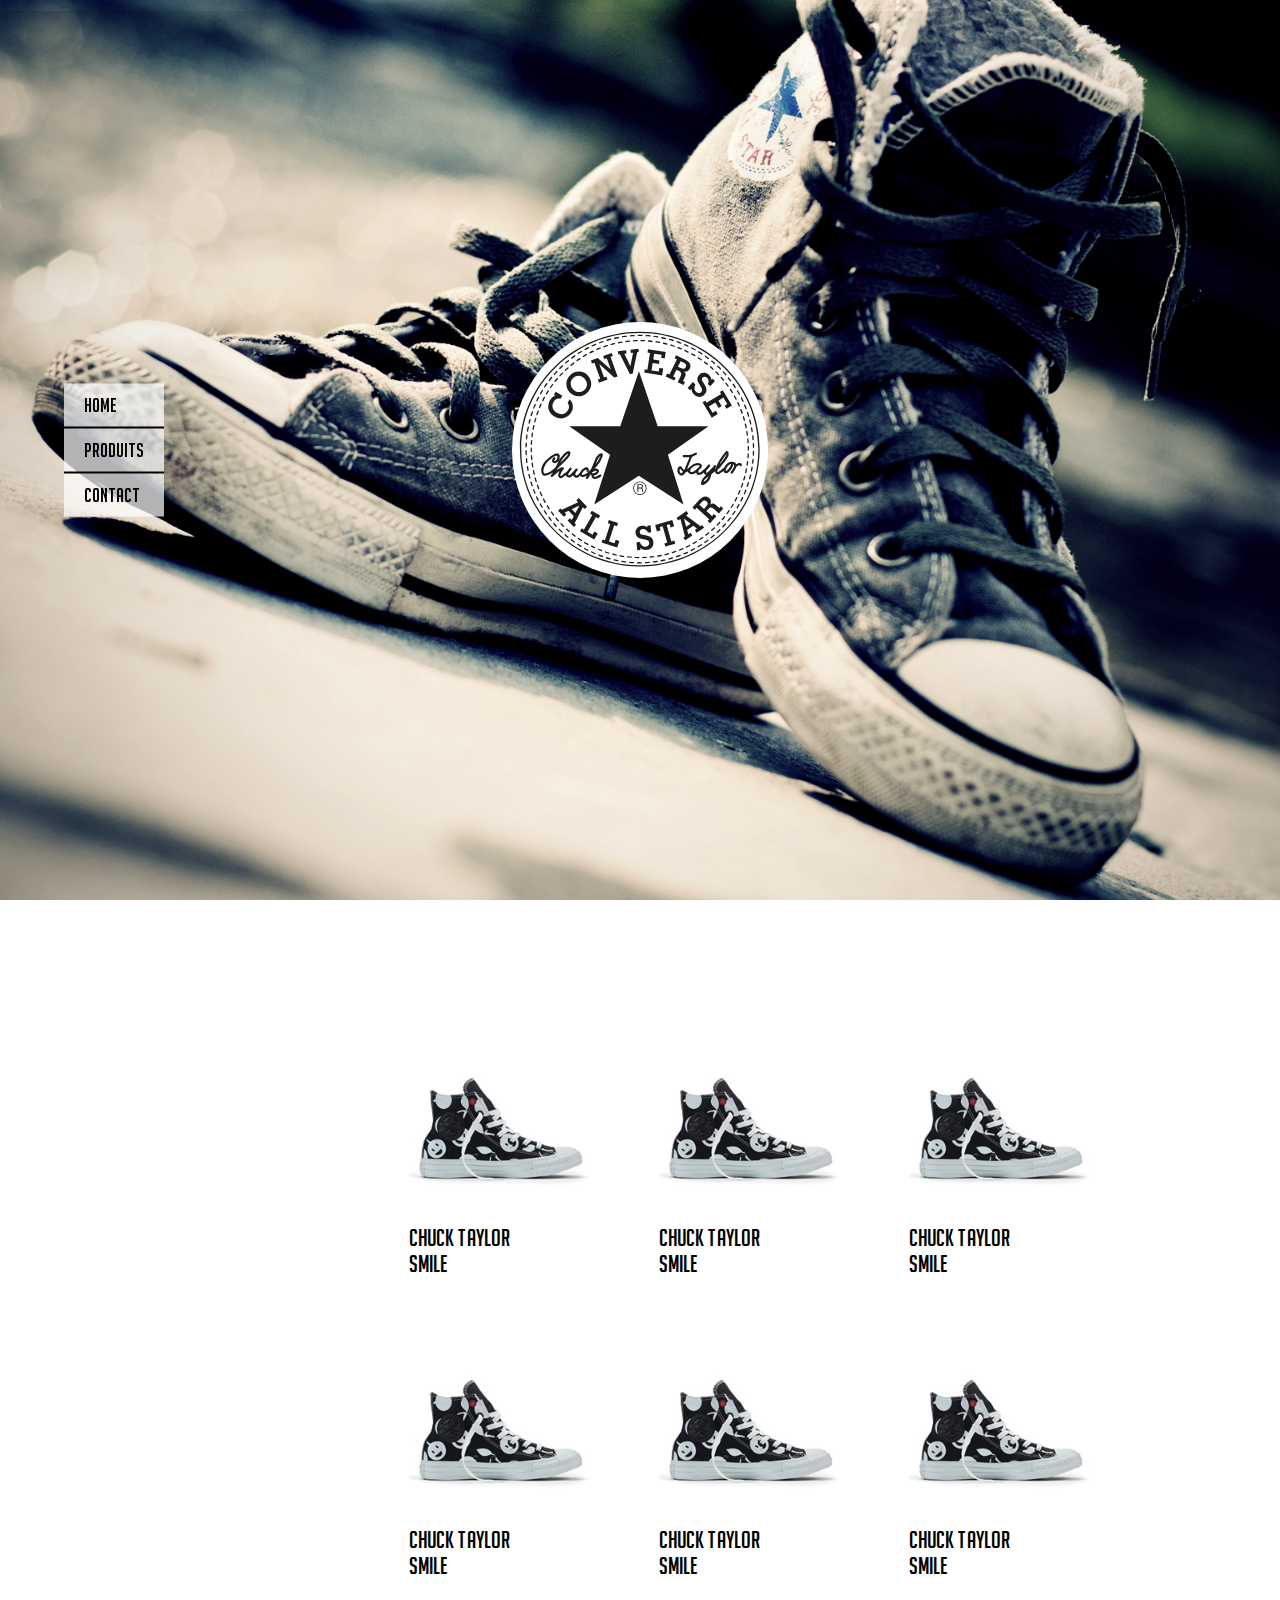
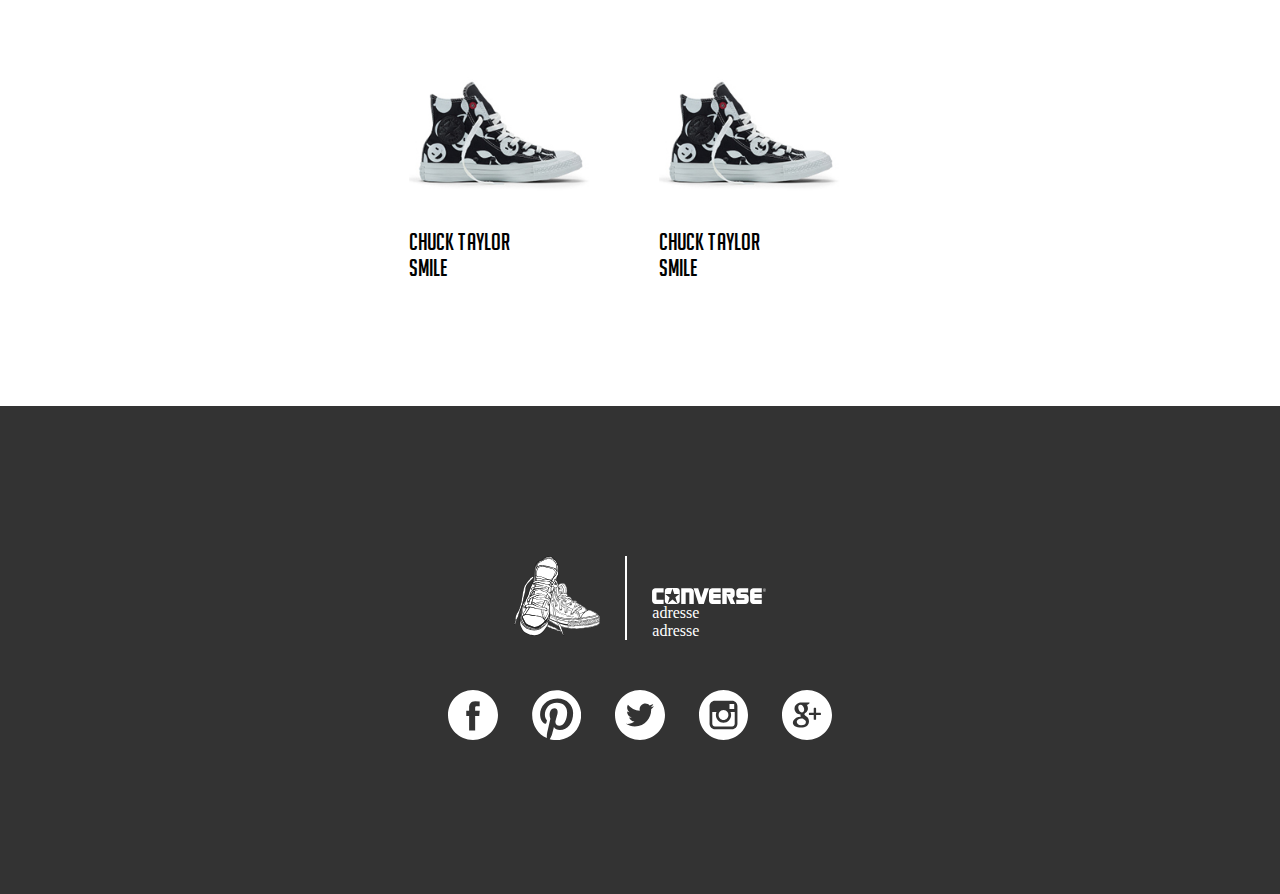
<file: converse/index.html>
<!DOCTYPE html>
<html lang="fr">
<head>
    <meta charset="UTF-8">
    <meta name="viewport" content="width=device-width, initial-scale=1.0">
    <title>converse</title>
    <link rel="stylesheet" href="css/style.css">
</head>
<body>
    <!--HEADER------------------------------------------------------>
    <!--la formule pour le header header>(nav>ul>li*3>a)+div>img*3-->
    <header id="accueil">
        <nav>
            <ul>
                <li><a href="#accueil">home</a></li>
                <li><a href="#shoes">produits</a></li>
                <li><a href="#adresse">contact</a></li>
            </ul>
        </nav>
        <div>
            <img src="img/logoConverseR1.svg" alt="">
            <img src="img/logoConverseR2.svg" alt="">
            <img src="img/logoConverseR3.svg" alt="">
        </div>
    </header>
    <main>
        <!--section------------------------------------------------------>
        <!--la formule pour la section section>(div>(div>img+div>p)+h2)*9-->
        <section id="shoes">
            <div><!--la div produit (animation + nom du produit)-->
                <div class="haut"><!--la div qui contient la photo + l'animation-->
                    <img src="img/1.jpg" alt="">
                    <div> <!--la div qui s'anime-->
                        <p>tailles disponibles <br/>36 / 37 / 40 / 41</p>
                    </div>
                </div>
                <h2>Chuck taylor<br/>smile</h2>
            </div>
            <div><!--la div produit (animation + nom du produit)-->
                <div class="droite"><!--la div qui contient la photo + l'animation-->
                    <img src="img/1.jpg" alt="">
                    <div> <!--la div qui s'anime-->
                        <p>tailles disponibles <br/>36 / 37 / 40 / 41</p>
                    </div>
                </div>
                <h2>Chuck taylor<br/>smile</h2>
            </div>
            <div><!--la div produit (animation + nom du produit)-->
                <div class="bas"><!--la div qui contient la photo + l'animation-->
                    <img src="img/1.jpg" alt="">
                    <div> <!--la div qui s'anime-->
                        <p>tailles disponibles <br/>36 / 37 / 40 / 41</p>
                    </div>
                </div>
                <h2>Chuck taylor<br/>smile</h2>
            </div>
            <div><!--la div produit (animation + nom du produit)-->
                <div class="gauche"><!--la div qui contient la photo + l'animation-->
                    <img src="img/1.jpg" alt="">
                    <div> <!--la div qui s'anime-->
                        <p>tailles disponibles <br/>36 / 37 / 40 / 41</p>
                    </div>
                </div>
                <h2>Chuck taylor<br/>smile</h2>
            </div>
            <div><!--la div produit (animation + nom du produit)-->
                <div class="haut"><!--la div qui contient la photo + l'animation-->
                    <img src="img/1.jpg" alt="">
                    <div> <!--la div qui s'anime-->
                        <p>tailles disponibles <br/>36 / 37 / 40 / 41</p>
                    </div>
                </div>
                <h2>Chuck taylor<br/>smile</h2>
            </div>
            <div><!--la div produit (animation + nom du produit)-->
                <div class="droite"><!--la div qui contient la photo + l'animation-->
                    <img src="img/1.jpg" alt="">
                    <div> <!--la div qui s'anime-->
                        <p>tailles disponibles <br/>36 / 37 / 40 / 41</p>
                    </div>
                </div>
                <h2>Chuck taylor<br/>smile</h2>
            </div>
            <div><!--la div produit (animation + nom du produit)-->
                <div class="bas"><!--la div qui contient la photo + l'animation-->
                    <img src="img/1.jpg" alt="">
                    <div> <!--la div qui s'anime-->
                        <p>tailles disponibles <br/>36 / 37 / 40 / 41</p>
                    </div>
                </div>
                <h2>Chuck taylor<br/>smile</h2>
            </div>
            <div><!--la div produit (animation + nom du produit)-->
                <div class="gauche"><!--la div qui contient la photo + l'animation-->
                    <img src="img/1.jpg" alt="">
                    <div> <!--la div qui s'anime-->
                        <p>tailles disponibles <br/>36 / 37 / 40 / 41</p>
                    </div>
                </div>
                <h2>Chuck taylor<br/>smile</h2>
            </div>
        </section>
    </main>
    <!--footer------------------------------------------------------>
        <!--la formule pour le footer footer>(div>(div>img)+(div>img+p))+div>a*5-->
    <footer id="adresse">
        <div class="coordonnees">
            <div class="bloc-g">
                <img src="img/shoes.svg" alt="">

            </div>
            <div class="bloc-d">
                <img src="img/logoConverse.svg" alt="">
                <p>adresse<br/> adresse</p>
            </div>
        </div>
        <div class="reseaux">
            <a href="#"><img src="img/facebook.svg"/></a>
            <a href="#"><img src="img/socialnetwork.svg"/></a>
            <a href="#"><img src="img/twitter.svg"/></a>
            <a href="#"><img src="img/instagram.svg"/></a>
            <a href="#"><img src="img/google-plus.svg"/></a>
        </div>
    </footer>

</body>

</html>
</file>
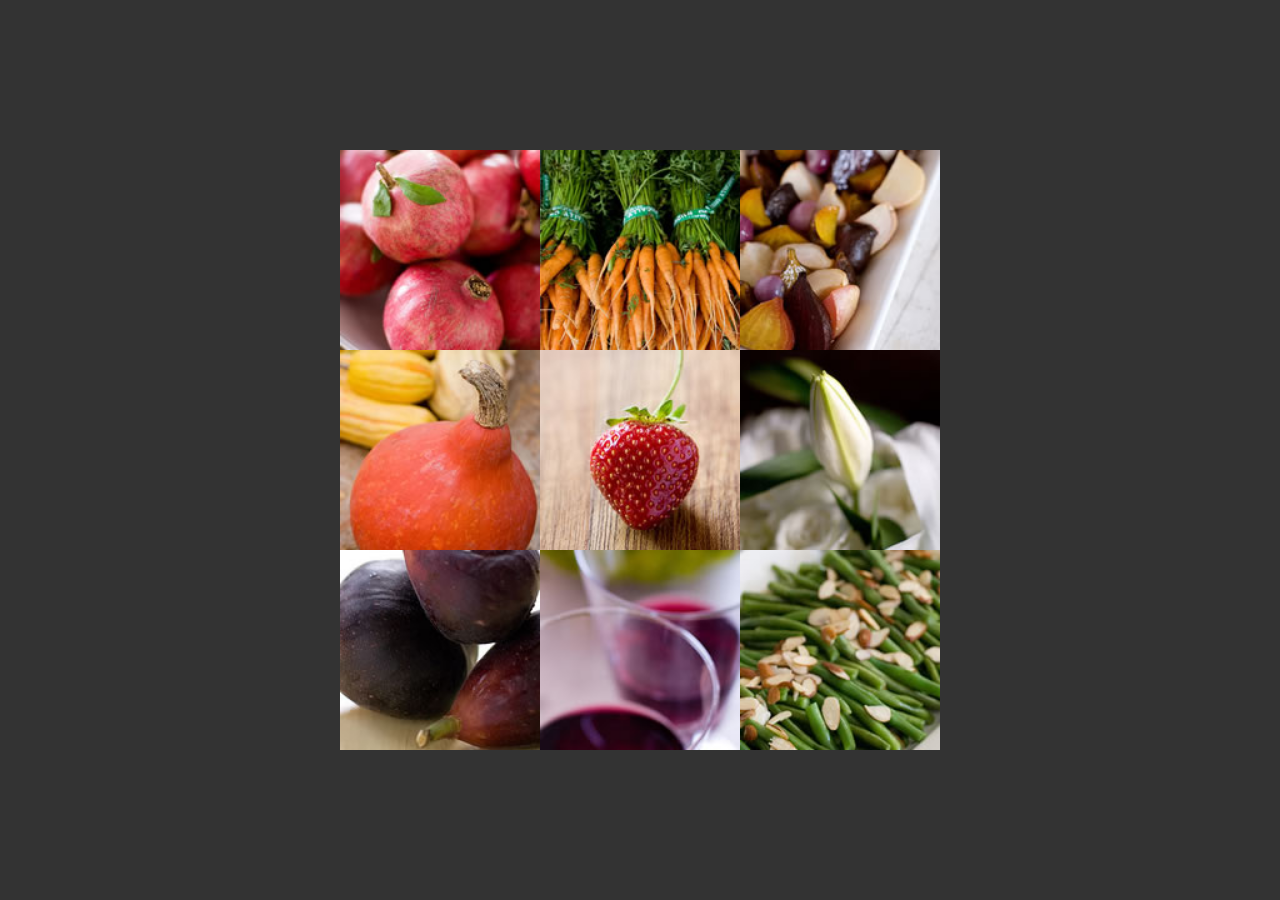
<file: legumes/index.html>
<!DOCTYPE html>
<html lang="fr">
<head>
    <meta charset="UTF-8">
    <meta name="viewport" content="width=device-width, initial-scale=1.0">
    <title>Légumes</title>
    <link rel="stylesheet" href="css/styles.css">
</head>
<body>
    <section>

        <!--permet de créer 9 div avec la nav, la ul, les 3 li à l'intérieur
        et une img au même niveau que la nav en une seule entrée :
            * = multiplication
            > = pour insérer à l'intérieur
            ici on va créer 9 div (div*9) avec à l'intérieur (>) une nav qui contiendra
            une ul (>) et le ul contiendront 3 LI (li*3) avec un A à l'intérieur de chaque LI
            et une img (+) qui sera au même niveau que la nav
            div*9>(nav>ul>li*3>a)+img
        -->
      <div class="haut">
        <nav>
            <ul>
                <li><a href="#">mon choix</a></li>
                <li><a href="#">mon choix</a></li>
                <li><a href="#">mon choix</a></li>
            </ul>
        </nav>
        <img src="img/10.jpg" alt="">
      </div>
      <div class="gauche">
        <nav>
            <ul>
                <li><a href="#">mon choix</a></li>
                <li><a href="#">mon choix</a></li>
                <li><a href="#">mon choix</a></li>
            </ul>
        </nav>
        <img src="img/20.jpg" alt="">
      </div>
      <div class="bas">
        <nav>
            <ul>
                <li><a href="#">mon choix</a></li>
                <li><a href="#">mon choix</a></li>
                <li><a href="#">mon choix</a></li>
            </ul>
        </nav>
        <img src="img/30.jpg" alt="">
      </div>
      <div class="droite">
        <nav>
            <ul>
                <li><a href="#">mon choix</a></li>
                <li><a href="#">mon choix</a></li>
                <li><a href="#">mon choix</a></li>
            </ul>
        </nav>
        <img src="img/40.jpg" alt="">
      </div>
      <div class="haut">
        <nav>
            <ul>
                <li><a href="#">mon choix</a></li>
                <li><a href="#">mon choix</a></li>
                <li><a href="#">mon choix</a></li>
            </ul>
        </nav>
        <img src="img/50.jpg" alt="">
      </div>
      <div class="gauche">
        <nav>
            <ul>
                <li><a href="#">mon choix</a></li>
                <li><a href="#">mon choix</a></li>
                <li><a href="#">mon choix</a></li>
            </ul>
        </nav>
        <img src="img/60.jpg" alt="">
      </div>
      <div class="bas">
        <nav>
            <ul>
                <li><a href="#">mon choix</a></li>
                <li><a href="#">mon choix</a></li>
                <li><a href="#">mon choix</a></li>
            </ul>
        </nav>
        <img src="img/70.jpg" alt="">
      </div>
      <div class="droite">
        <nav>
            <ul>
                <li><a href="#">mon choix</a></li>
                <li><a href="#">mon choix</a></li>
                <li><a href="#">mon choix</a></li>
            </ul>
        </nav>
        <img src="img/80.jpg" alt="">
      </div>
      <div class="haut">
        <nav>
            <ul>
                <li><a href="#">mon choix</a></li>
                <li><a href="#">mon choix</a></li>
                <li><a href="#">mon choix</a></li>
            </ul>
        </nav>
        <img src="img/90.jpg" alt="">
      </div>
    </section>
    
</body>
</html>
</file>
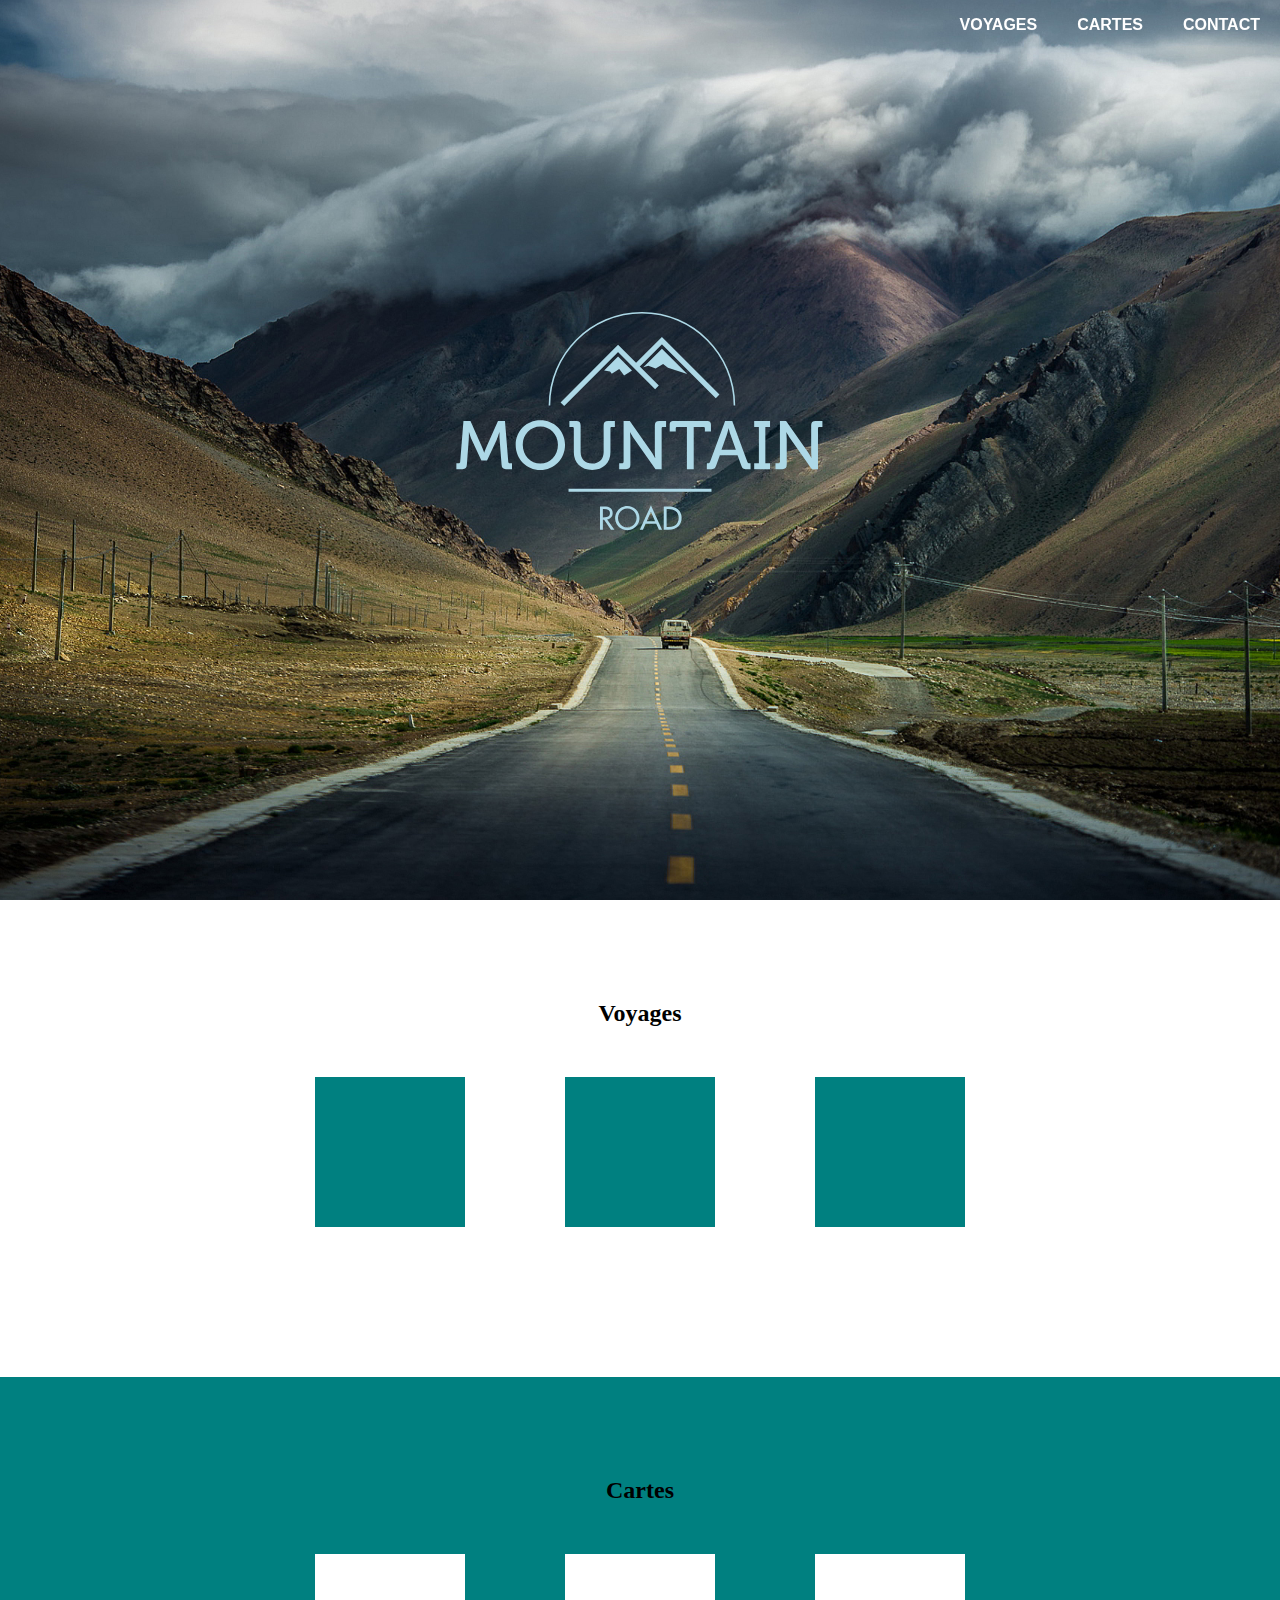
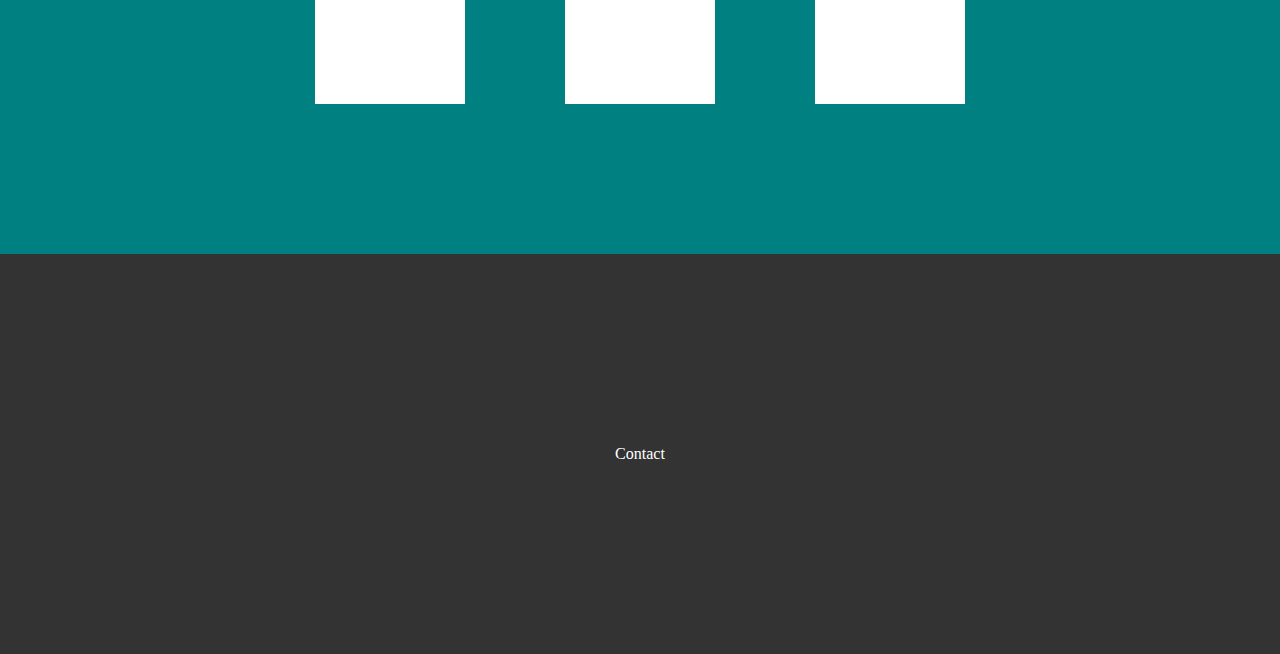
<file: montagne/index.html>
<!DOCTYPE html>
<html lang="fr">
<head>
    <meta charset="UTF-8">
    <meta name="viewport" content="width=device-width, initial-scale=1.0">
    <title>exo montagne (60/65 caractères s'affiche dans l'onglet)</title>
    <meta name="description" content="decription plus marketing (160/165 
    caractères visible dans les recherches google)">
    <link rel="stylesheet" href="css/style.css">
</head>
<body>
    <!--début header-->
    <header>
        <nav>
            <ul>
                <li ><a href="#voy">voyages</a></li>
                <li ><a href="#car">cartes</a></li>
                <li ><a href="#cont">contact</a></li>
            </ul>
        </nav>
        <div>
            <img src="img/logo.svg" alt="legende de votre image 
            visible en cas de lien cassé et pour les logiciels de déficient
            visuel">
        </div>

    </header>
    <!--fin header-->
    <main>
    <!--section 1-->
    <section id="voy">
        <h2>voyages</h2>
        <div>
            <div></div> 
            <div></div>
            <div></div>
        </div>
    </section>
    <!--fin section 1-->
    <!--section 2-->
    <section id="car">
        <h2>cartes</h2>
        <div>
            <div></div> 
            <div></div>
            <div></div>
        </div>
    </section>
    <!--fin section 2-->
</main>
<!-- footer-->
<footer id="cont">
    <p>Contact</p>
</footer>
<!-- Fin footer-->
</body>
</html>
</file>
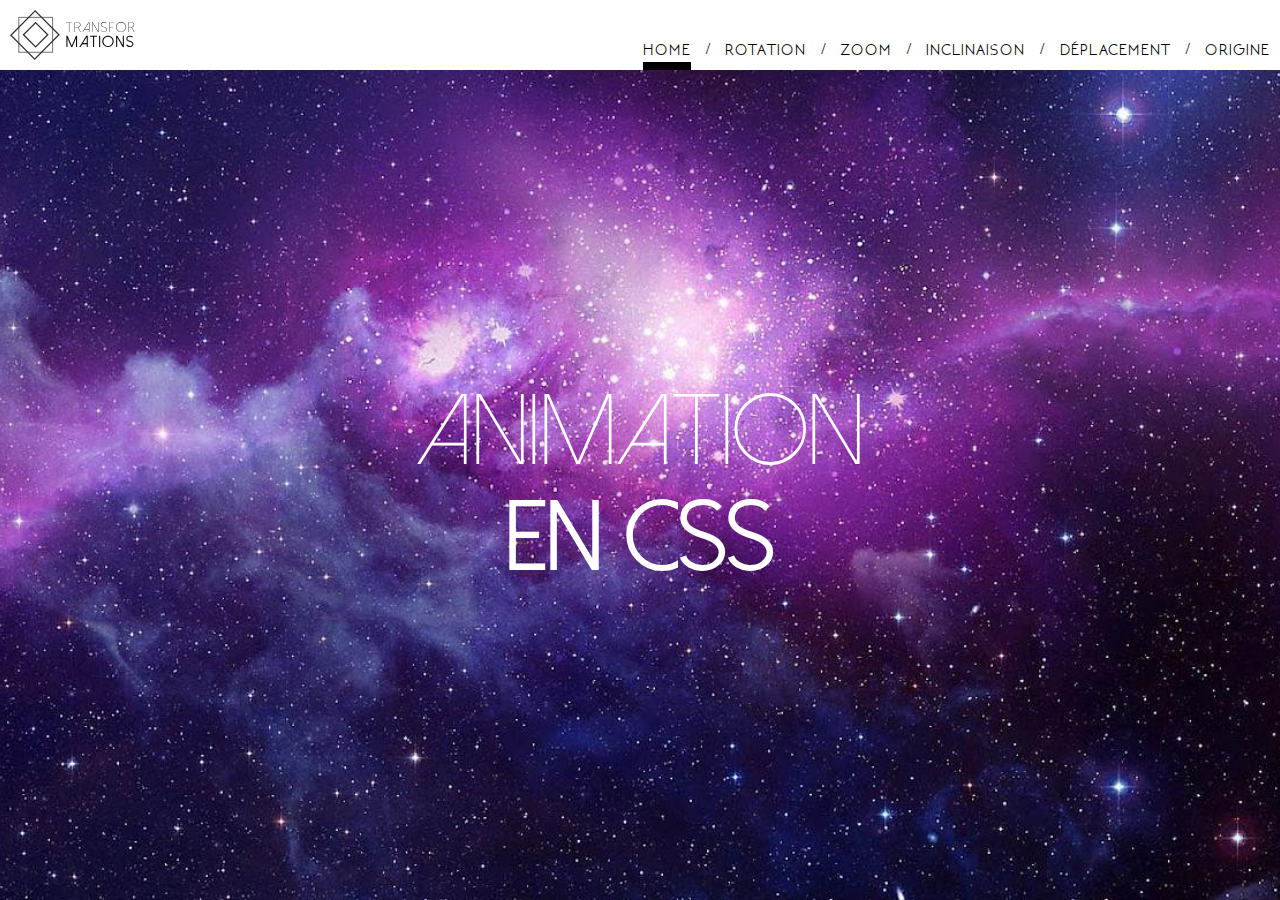
<file: multipage/index.html>
<!DOCTYPE html>
<html lang="fr">
<head>
    <meta charset="UTF-8">
    <meta name="viewport" content="width=device-width, initial-scale=1.0">
    <title>Multipages</title>
    <link rel="stylesheet" href="css/styles.css">
</head>
<body>
    <header>
        <img src="img/logo.svg" alt="">
        <nav>
            <ul>
                <li><a href="index.html" class="ici">Home</a><span>/</span></li>
                <li><a href="pages/rotation.html">Rotation</a><span>/</span></li>
                <li><a href="pages/zoom.html">Zoom</a><span>/</span></li>
                <li><a href="pages/inclinaison.html">Inclinaison</a><span>/</span></li>
                <li><a href="pages/deplacement.html">Déplacement</a><span>/</span></li>
                <li><a href="pages/origin.html">Origine</a></li>
            </ul>
        </nav>
    </header>
    <main>
        <section>
            <h1>
                animation <br/>en css
            </h1>
        </section>
    </main>
</body>
</html>
</file>
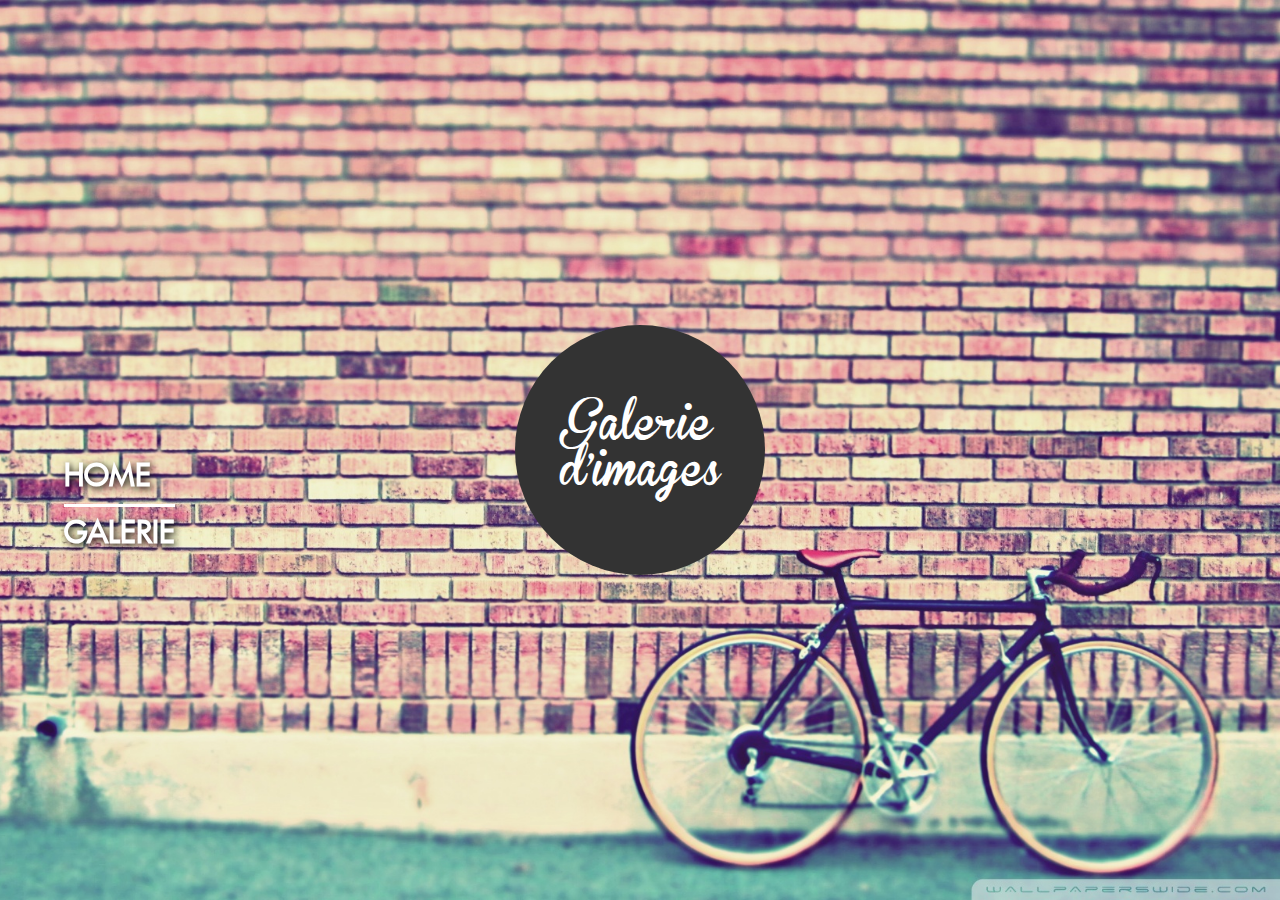
<file: velo/index.html>
<!DOCTYPE html>
<html lang="fr">
<head>
    <meta charset="UTF-8">
    <meta name="viewport" content="width=device-width, initial-scale=1.0">
    <title>velo</title>
    <link rel="stylesheet" href="css/style.css">
</head>
<body>
    <header>
        <nav>
            <ul>
                <li><a href="#">Home</a></li>
                <li><a href="#">Galerie</a></li>
            </ul>
        </nav>
        <div>
            <h1>
                galerie <br/>d'images
            </h1>
        </div>
    </header>
    
</body>
</html>
</file>
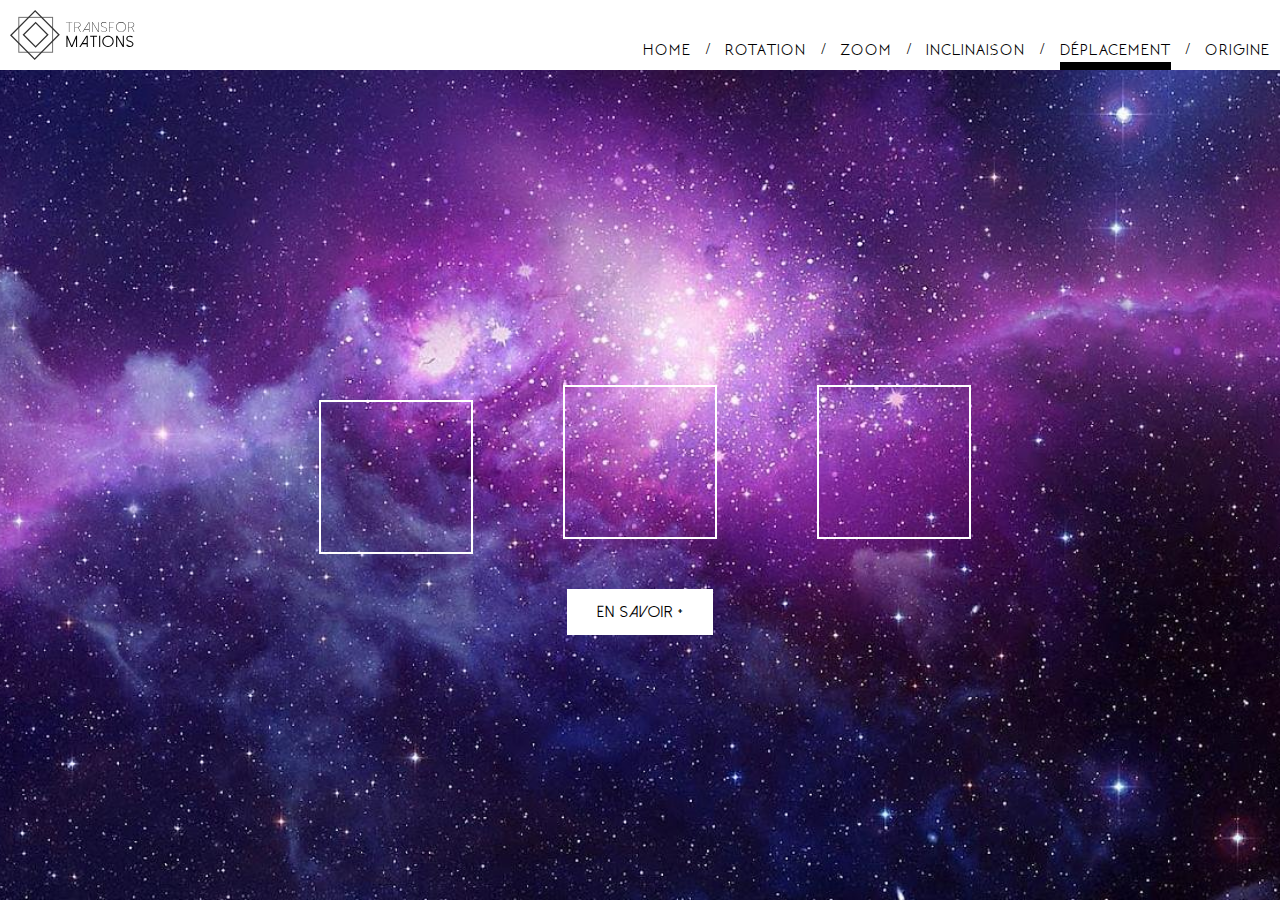
<file: multipage/pages/deplacement.html>
<!DOCTYPE html>
<html lang="fr">
<head>
    <meta charset="UTF-8">
    <meta name="viewport" content="width=device-width, initial-scale=1.0">
    <title>Multipages</title>
    <link rel="stylesheet" href="../css/styles.css">
</head>
<body>
    <header>
        <img src="../img/logo.svg" alt="">
        <nav>
            <ul>
                <li><a href="../index.html">Home</a><span>/</span></li>
                <li><a href="rotation.html">Rotation</a><span>/</span></li>
                <li><a href="zoom.html">Zoom</a><span>/</span></li>
                <li><a href="inclinaison.html">Inclinaison</a><span>/</span></li>
                <li><a href="deplacement.html" class="ici">Déplacement</a><span>/</span></li>
                <li><a href="origin.html">Origine</a></li>
            </ul>
        </nav>
    </header>
    <main>
        <section id="dep">
            <div>
                <div></div>
                <div></div>
                <div></div>
            </div>
            <!--target blank permet d'ouvrir le lien dans un nouvel onglet-->
            <a href="https://www.alsacreations.com/article/lire/1418-css3-transformations-2d.html#translate" target="_blank">en savoir +</a>

        </section>
    </main>
</body>
</html>
</file>
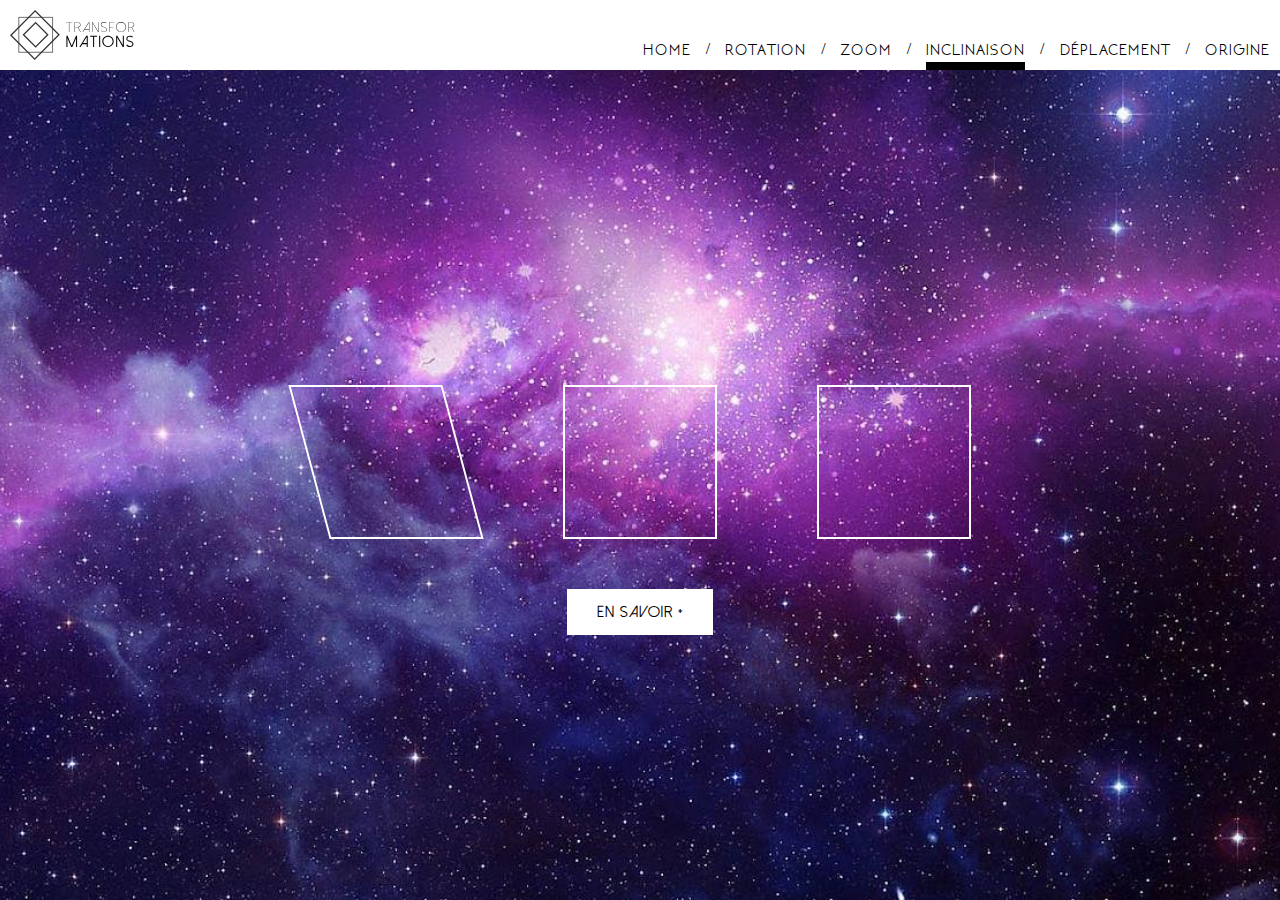
<file: multipage/pages/inclinaison.html>
<!DOCTYPE html>
<html lang="fr">
<head>
    <meta charset="UTF-8">
    <meta name="viewport" content="width=device-width, initial-scale=1.0">
    <title>Multipages</title>
    <link rel="stylesheet" href="../css/styles.css">
</head>
<body>
    <header>
        <img src="../img/logo.svg" alt="">
        <nav>
            <ul>
                <li><a href="../index.html">Home</a><span>/</span></li>
                <li><a href="rotation.html">Rotation</a><span>/</span></li>
                <li><a href="zoom.html">Zoom</a><span>/</span></li>
                <li><a href="inclinaison.html" class="ici">Inclinaison</a><span>/</span></li>
                <li><a href="deplacement.html">Déplacement</a><span>/</span></li>
                <li><a href="origin.html">Origine</a></li>
            </ul>
        </nav>
    </header>
    <main>
        <section id="incli">
            <div>
                <div></div>
                <div></div>
                <div></div>
            </div>
            <!--target blank permet d'ouvrir le lien dans un nouvel onglet-->
            <a href="https://www.alsacreations.com/article/lire/1418-css3-transformations-2d.html#skew" target="_blank">en savoir +</a>

        </section>
    </main>
</body>
</html>
</file>
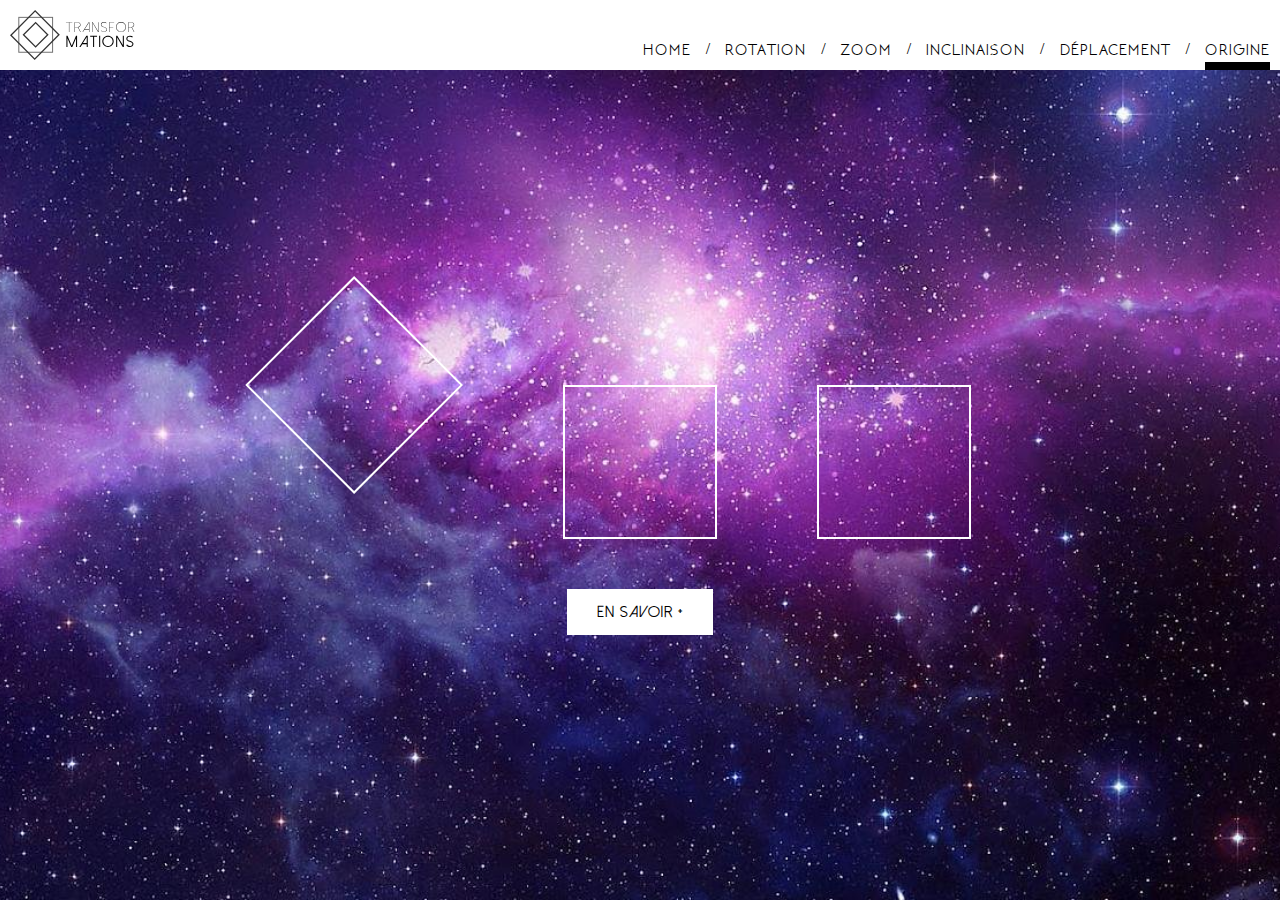
<file: multipage/pages/origin.html>
<!DOCTYPE html>
<html lang="fr">
<head>
    <meta charset="UTF-8">
    <meta name="viewport" content="width=device-width, initial-scale=1.0">
    <title>Multipages</title>
    <link rel="stylesheet" href="../css/styles.css">
</head>
<body>
    <header>
        <img src="../img/logo.svg" alt="">
        <nav>
            <ul>
                <li><a href="../index.html">Home</a><span>/</span></li>
                <li><a href="rotation.html">Rotation</a><span>/</span></li>
                <li><a href="zoom.html">Zoom</a><span>/</span></li>
                <li><a href="inclinaison.html">Inclinaison</a><span>/</span></li>
                <li><a href="deplacement.html">Déplacement</a><span>/</span></li>
                <li><a href="origin.html" class="ici">Origine</a></li>
            </ul>
        </nav>
    </header>
    <main>
        <section id="ori">
            <div>
                <div></div>
                <div></div>
                <div></div>
            </div>
            <!--target blank permet d'ouvrir le lien dans un nouvel onglet-->
            <a href="https://www.alsacreations.com/article/lire/1418-css3-transformations-2d.html#origin" target="_blank">en savoir +</a>

        </section>
    </main>
</body>
</html>
</file>
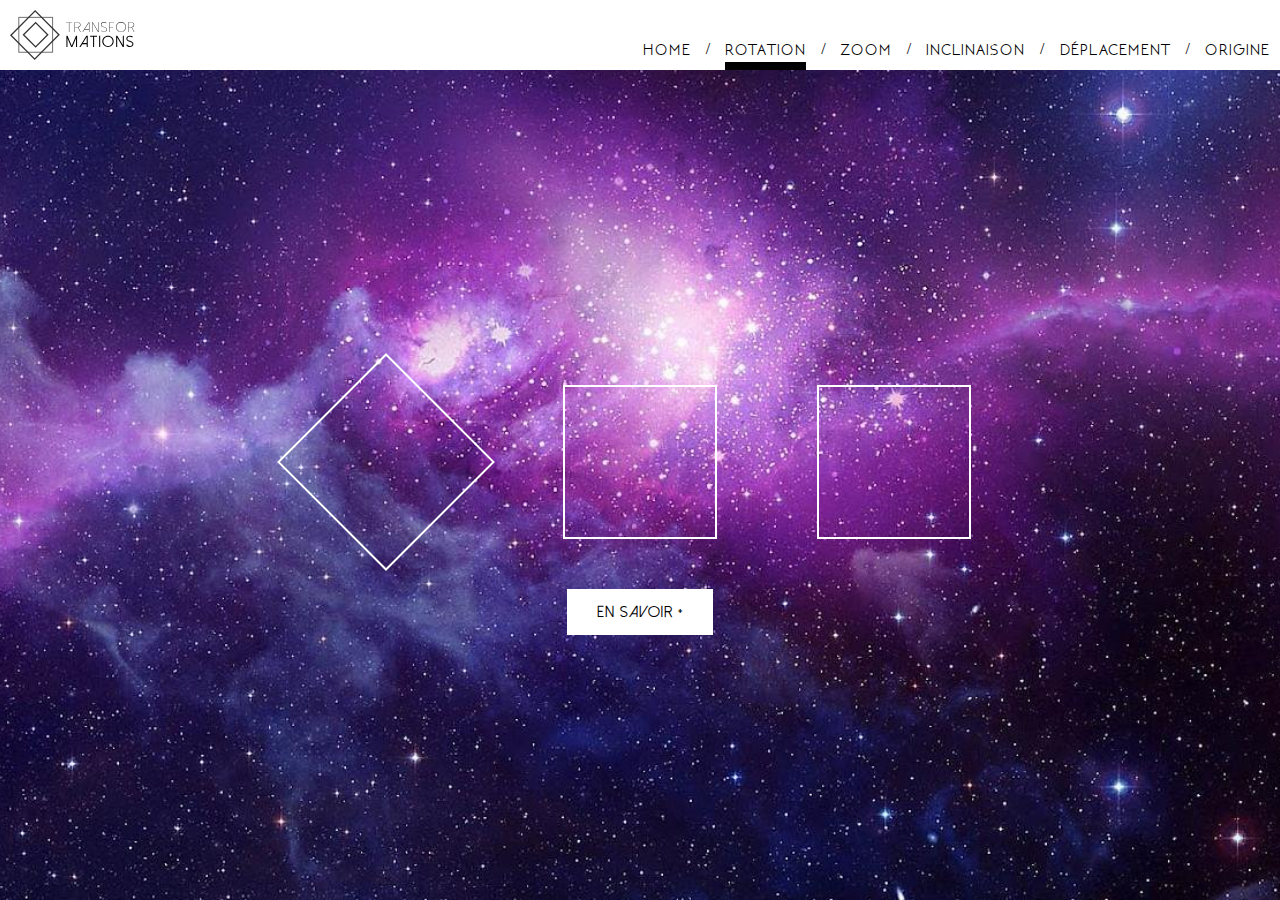
<file: multipage/pages/rotation.html>
<!DOCTYPE html>
<html lang="fr">
<head>
    <meta charset="UTF-8">
    <meta name="viewport" content="width=device-width, initial-scale=1.0">
    <title>Multipages</title>
    <link rel="stylesheet" href="../css/styles.css">
</head>
<body>
    <header>
        <img src="../img/logo.svg" alt="">
        <nav>
            <ul>
                <li><a href="../index.html">Home</a><span>/</span></li>
                <li><a href="rotation.html"class="ici">Rotation</a><span>/</span></li>
                <li><a href="zoom.html">Zoom</a><span>/</span></li>
                <li><a href="#">Inclinaison</a><span>/</span></li>
                <li><a href="#">Déplacement</a><span>/</span></li>
                <li><a href="#">Origine</a></li>
            </ul>
        </nav>
    </header>
    <main>
        <section id="rot">
            <div>
                <div></div>
                <div></div>
                <div></div>
            </div>
            <a href="https://www.alsacreations.com/article/lire/1418-css3-transformations-2d.html#rotate">en savoir +</a>

        </section>
    </main>
</body>
</html>
</file>
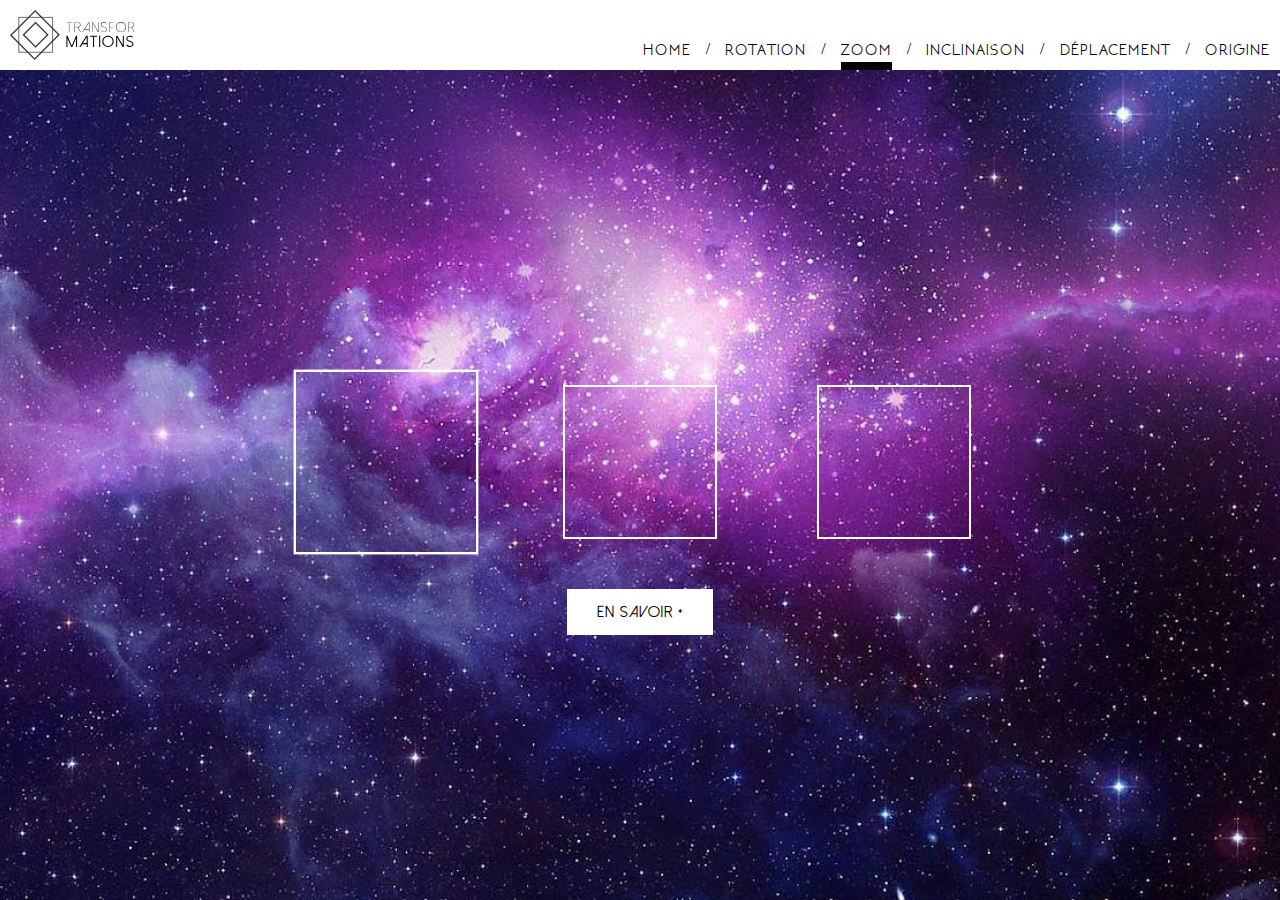
<file: multipage/pages/zoom.html>
<!DOCTYPE html>
<html lang="fr">
<head>
    <meta charset="UTF-8">
    <meta name="viewport" content="width=device-width, initial-scale=1.0">
    <title>Multipages</title>
    <link rel="stylesheet" href="../css/styles.css">
</head>
<body>
    <header>
        <img src="../img/logo.svg" alt="">
        <nav>
            <ul>
                <li><a href="../index.html">Home</a><span>/</span></li>
                <li><a href="rotation.html">Rotation</a><span>/</span></li>
                <li><a href="zoom.html" class="ici">Zoom</a><span>/</span></li>
                <li><a href="inclinaison.html">Inclinaison</a><span>/</span></li>
                <li><a href="deplacement.html">Déplacement</a><span>/</span></li>
                <li><a href="origin.html">Origine</a></li>
            </ul>
        </nav>
    </header>
    <main>
        <section id="zoom">
            <div>
                <div></div>
                <div></div>
                <div></div>
            </div>
            <!--target blank permet d'ouvrir le lien dans un nouvel onglet-->
            <a href="https://www.alsacreations.com/article/lire/1418-css3-transformations-2d.html#scale" target="_blank">en savoir +</a>

        </section>
    </main>
</body>
</html>
</file>
<file: converse/css/style.css>
*{
    margin: 0;
    padding: 0;
    font-weight: normal;
}
html{
    scroll-behavior: smooth;
}
/* petit point marge
    margin-top:30px;
    margin-right:10px;
    margin-bottom:30px;
    margin-left:10px;
    /* = à :
    margin: 30px 10px 30px 10px; /*top right bottom left*/
    /* = à :
    margin: 30px 10px;/*top/bottom right/left*/

ul{
    list-style: none;/*enlève les puces sur toutes les UL*/
}
a{
    text-decoration: none;/*enlève le soulignement sur tous les A*/
}
/*********
fonts
*********/
@font-face {
    font-family: 'big';
    src: url('../fonts/BigNoodleTitling.eot');
    src: url('../fonts/BigNoodleTitling.eot?#iefix') format('embedded-opentype'),
        url('../fonts/BigNoodleTitling.woff2') format('woff2'),
        url('../fonts/BigNoodleTitling.woff') format('woff'),
        url('../fonts/BigNoodleTitling.ttf') format('truetype');
    font-weight: normal;
    font-style: normal;
    font-display: swap;
}
/********* fin fonts ************/
/* Header*/
header{
    height: 100vh;/*100vh = la hauteur complète de l'écran*/
    background: url("../img/fond.jpg") center;
    background-size: cover;/*permet au background de couvrir complétement la taille du header*/
    display: flex;/*permet l'utilisation de justify-content et align-items*/
    justify-content: center;/*va centrer sur la largeur la div contenant les images du logo*/
    align-items: center;/*va centrer sur la hauteur la div contenant les images du logo*/
}
header nav{
    position: fixed;/* fixe la navigation par rapport à l'écran*/
    top:50%;/*la navigation sera positionnée à 50% du haut de l'écran*/
    left:5%;/*la navigation sera positionnée à 5% de la gauche de l'écran*/
    background:rgba(255,255,255,0.7);/*couleur du fond avec une transparence*/
    transform: translateY(-50%);/*permet de centrer parfaitement la nav sur la hauteur en la remontant de 50% de sa taille*/
}
header nav ul li{
    padding: 10px 20px; /* ajoute une marge interne de 10px en haut et en bas et de 20px à gauche et à droite*/
    border-bottom: 2px solid black;/*ajoute une bordure en bas de chaque LI*/
}
header nav ul li:last-of-type{
    border-bottom: none;/*retire la bordure sur la dernière LI*/
}
header nav ul li a{
    font-family: 'big';/*change la font du A*/
    font-size: 20px;/* change la taille du texte*/
    color:black;/*couleur du texte*/
    text-transform: uppercase;/*va mettre le texte en majuscule*/
}

header div {
    width: 20vw;/*largeur de la div contenant les images du logo en vw(ViewportWidth)
    valeur relative à la largeur de l'écran*/
    height: 20vw;/*hauteur de la div contenant les images du logo en vw(ViewportWidth)
    valeur relative à la largeur de l'écran*/
    position: relative;/*permet au image en position absolute de dépendre de leur parent*/
}
header div img{
    width: 100%;/*largeur des imgages (100% de la largeur du parent div*/
    position: absolute;/*permet de superposer les images les unes au dessus des autres
    par rapport à leur parent en relative*/
    top:0;/*elles seront à 0px du haut de la div parent*/
    left: 0;/*elles seront à 0px de la gauche de la div parent*/
}
/* FIN Header*/
/* Section produits*/
main{
    display: flex;/*permet l'utilisation de justify-content*/
    justify-content: flex-end;/*pousse la section sur la droite*/
}
section{
    width: 70%;/*la taille de la section*/
    display: flex;/*permet au div de venir les unes à côté des autres*/
    flex-wrap: wrap;/*permet au div de passer à la ligne*/
    padding: 100px 0;/*ajoute une marge interne en haut et en bas de 100px*/
}
section>div{/*la div produit (animation + nom du produit)*/
    width: 200px;/*largeur de la div*/
    margin: 25px;/* marge entre les div*/
}
section h2{
    font-family: 'big';/* change la font du h2*/
}
section>div>div{/*la div qui contient la photo + l'animation*/
    width:200px ;/*largeur de la div*/
    height: 200px;/*hauteur de la div*/
    position: relative;/*permet à la div qui contient le p d'en dépendre avec le absolute*/
    overflow: hidden;/* masque les éléments qui dépassent des 200x200px*/
}
section>div>div img{
    width: 100%;/*l'image fait 100% de la largeur du parent*/
}
section>div>div>div{/*la div qui s'anime*/
    font-family: 'big';/* change la font du p*/
    background: rgba(0,0,0,0.5);
    width:200px ;/*largeur de la div*/
    height: 200px;/*hauteur de la div*/
    display: flex;/* permet l'utilisation de justify-content et align-items pour centrer le p*/
    justify-content: center;/*centre sur la largeur*/
    align-items: center;/*centre sur la hauteur*/
    text-align: center;/* centre les lignes du texte*/
    position: absolute;/*permet la superposition avec le parent en relative*/
    top:0;/*elle sera à 0px du haut de la div parent*/
    left:0;/*elle sera à 0px de la gauche de la div parent*/
    transition: 0.5s /*ajoute un effet sur l'animation*/
    
}
/*100% = la taille de l'élément*/
.haut>div{/*la div qui s'anime à l'intérieur de la class haut*/
    transform: translateY(-100%);/*déplace la div à -100% de sa taille = vers la haut ->axe Y*/
}
.haut:hover>div{/*au survol de class haut la div revient à son point 0*/
    transform: translateY(0);/*elle revient à son point de départ*/
}
.droite>div{/*la div qui s'anime à l'intérieur de la class droite*/
    transform: translateX(100%);/*déplace la div à 100% de sa taille = vers la droite ->axe X*/
}
.droite:hover>div{/*au survol de class droite la div revient à son point 0*/
    transform: translateX(0);/*elle revient à son point de départ*/
}
.bas>div{/*la div qui s'anime à l'intérieur de la class haut*/
    transform: translateY(100%);/*déplace la div à 100% de sa taille = vers le bas ->axe Y*/
}
.bas:hover>div{/*au survol de class haut la div revient à son point 0*/
    transform: translateY(0);/*elle revient à son point de départ*/
}
.gauche>div{/*la div qui s'anime à l'intérieur de la class droite*/
    transform: translateX(-100%);/*déplace la div à -100% de sa taille = vers la gauche ->axe X*/
}
.gauche:hover>div{/*au survol de class droite la div revient à son point 0*/
    transform: translateX(0);/*elle revient à son point de départ*/
}

/* FIN Section produits*/
/* footer*/
footer{
    background: #333;/*ajoute un fond de couleur au footer*/
    display: flex;
    align-items: center;/* permet de centrer sur la largeur les éléments enfant*/
    flex-direction: column;/*permet de remettre les éléments le uns en dessous des autres*/
    padding: 150px 0;/* ajoute une marge interne en haut et en bas du footer*/
}
.coordonnees{
    display: flex;/*permet a bloc-g et bloc-d d'être à côté*/
    margin-bottom: 50px;/*pousse la div reseau vers le bas*/
}
.bloc-g{
    border-right: 2px solid white;/*ajoute une bordure à droite de la div*/
    padding-right: 25px;/*ajoute une marge interne à droite pour éloigner la bordure*/
}
.bloc-d{
    display: flex;
    flex-direction: column;/*permet de remettre les éléments le uns en dessous des autres*/
    justify-content: flex-end;/*mets les éléments en bas de la div*/
    padding-left: 25px;/* ajoute une marge interne de 25px à gauche*/
    color: white;/*change la couleur des textes*/

}
.reseaux a{
    margin: 0 15px;/*espace les a qui contiennent les pictos */
}
/* FIN footer*/
</file>
<file: legumes/css/styles.css>
*{
    margin: 0;
    padding: 0;
}
ul{
    list-style: none;/*enlève les puces sur toutes les UL*/
}
a{
    text-decoration: none;/*enlève le soulignement sur tous les A*/
}
body{
    background: #333;/*fond de couleur */
    display: flex;/*permet l'utilisation de justify-content et d'align-items*/
    justify-content: center;/*permet de centrer la section sur la largeur*/
    align-items: center;/*permet de centrer la section sur la hauteur*/
    height: 100vh;/*on est obliger de donner une hauteur au body pour que le navigateur 
    sache sur quel hauteur il doit centrer la section*/
}
section{
    width: 600px;/* largeur de la section*/
    height: 600px;/* hauteur de la section*/
    background: white;/* couleur de la section*/
    display: flex;/*permet au div d'être les unes à côté des autres*/
    flex-wrap: wrap;/*permet au div de passer à la ligne*/
}
section>div{
    width: 200px;/* largeur de la div*/
    height: 200px;/* hauteur de la div*/
    position: relative;/*permet au image en position absolute de dépendre de ce parent*/
    overflow: hidden;/*masque les éléments qui dépassent/qui sortent de la div*/
}
section img{
    position: absolute;/*permet de superposer l'image au dessus de la nav
    par rapport au parent en relative*/
    top:0;/*elles seront à 0px du haut de la div parent*/
    left: 0;/*elles seront à 0px de la gauche de la div parent*/
    width: 100%;/*l'image va faire 100% de son parent*/
    transition: 0.5s;/*ajoute un effet lors du déplacement de l'image*/
}
section div nav{
    width: 200px;/* largeur de la nav*/
    height: 200px;/* hauteur de la nav*/
    display: flex;/*permet l'utilisation de justify-content et align-items*/
    justify-content: center;/*va centrer la UL sur la largeur*/
    align-items: center;/*va centrer la UL sur la hauteur*/
}
section div nav ul li{
    padding:5px 0; /*ajoute une marge interne de 5px en haut et en bas des LI*/
}
section div nav ul li a{
    font-family: Arial, Helvetica, sans-serif;/*change la font*/
    color:black;/*change la couleur du texte*/
    text-transform: uppercase;/*va mettre le texte en majuscuke*/
}
section div nav ul li a:hover{/*hover = survol*/
    opacity:0.7;/*va mettre une opacité sur les A au survol*/
}
/* les animations*/
.haut:hover img{/*au survol de la div class="haut" on cible l'enfant img*/
    transform: translateY(90%);/*l'image va se déplacer sur l'axe X(horizontal)*/
}
.bas:hover img{/*au survol de la div class="haut" on cible l'enfant img*/
    transform: translateY(-90%);/*l'image va se déplacer sur l'axe Y(vertical)*/
}
.gauche:hover img{/*au survol de la div class="haut" on cible l'enfant img*/
    transform: translateX(-90%);/*l'image va se déplacer sur l'axe X(horizontal)*/
}
.droite:hover img{/*au survol de la div class="haut" on cible l'enfant img*/
    transform: translateY(90%);/*l'image va se déplacer sur l'axe Y(vertical)*/
}
</file>
<file: montagne/css/style.css>
*{
    margin: 0;
    padding:0;
}
html{
    scroll-behavior: smooth;/*ajoute un effet au scroll vers les a */
}
/**** header **********************/
header{
    height: 100vh;/* 100 Viewport Height = toute la hauteur de l'écran*/
    background: url("../img/montagne.jpg") center bottom fixed;
    background-size: cover;
}
header nav{
    width: 100%;
    position: fixed;
    top:0;
    left:0;
}
header nav ul{
    height: 50px; /*hauteur de la UL*/
    display: flex; /*permet aux enfants d'être les uns à côté des autres*/
    justify-content: flex-end; /* répartition sur la largeur*/
    align-items: center;/* repartition sur la hauteur*/
    list-style: none;/*enlève les puces de la liste*/
}
header nav ul li{
    margin : 0 20px;/*ajoute des marges a gauche et a droite de la li*/
}
header nav ul li a{
    text-decoration:none; /*enlève le soulignement*/
    color: white; /*change la couleur du texte*/
    font-family: Arial, Helvetica, sans-serif; /* change la famille de typo*/
    font-weight:bold;/*change la graisse de la typo*/
    text-transform: uppercase;/* passe le texte en majuscule*/
}
header nav ul li a:hover{
    border-bottom:2px solid black; /*ajoute une bordure en bas au survol*/
    opacity:0.5; /* va créer une opacité au survol*/
    color:black; /* change la couleur des textes au survol*/
}
header div{
    height: calc(100vh - 50px);/* pour que la div occupe le reste de l'écran 
    on retire les 50px de la hauteur de la nav au 100vh(hauteur complète de l'écran)*/
    display: flex;
    justify-content: center;
    align-items: center;
}
/****************** Fin header **************************/
/*style pour les deux sections **/
section{
    padding: 100px 0;/*ajoute du rembourrage (marge interne) à la section*/
}
section h2{
    text-align: center;/*permet de centrer le titre*/
    text-transform: capitalize;/* va mettre une majuscule à tous les titres*/
}
section>div{/* sélectionne les div de permier niveau*/
    display: flex;/*permet aux div enfants de se mettre 
    les unes à côté des autres*/
    justify-content: center;/* permet de centrer les div enfant*/
}
section>div>div{/*sélectionne les div enfant des div de premier niveau*/
    width: 150px;
    height: 150px;
    background: teal;
    margin: 50px;/*éloigne les div les unes des aurtes*/
    transition: width 0.5s cubic-bezier(.25,1.72,.51,-0.64) 1s;
    /* proprièté durée effet délais */
}
section>div>div:hover{/*sélectionne les div enfant des div de premier niveau*/
    background: mistyRose;
    width: 190px;
}
/****** style section 2****/
section:nth-of-type(2){
    background:teal;
    transition : 1s
}
section:nth-of-type(2):hover{
    background:mistyRose;
}
section:nth-of-type(2)>div>div{
    background:white;
}
/************* footer ************************/
footer{
    height: 400px;
    display: flex;
    justify-content: center;
    align-items: center;
    background: #333;
}
footer p{
    color: white;
}
</file>
<file: multipage/css/styles.css>
*{
    margin: 0;
    padding: 0;
}
/************************
FONTS
************************/
/*Ne pas oublier de changer le chemin vers votre dossier fonts*/
@font-face {
    font-family: 'DolceLight';
    src: url('../fonts/DolceVitaLight.eot');
    src: url('../fonts/DolceVitaLight.eot?#iefix') format('embedded-opentype'),
        url('../fonts/DolceVitaLight.woff2') format('woff2'),
        url('../fonts/DolceVitaLight.woff') format('woff'),
        url('../fonts/DolceVitaLight.ttf') format('truetype');
    font-weight: 300;
    font-style: normal;
    font-display: swap;
}

@font-face {
    font-family: 'Neo';
    src: url('../fonts/NEOTERIC-Bold.eot');
    src: url('../fonts/NEOTERIC-Bold.eot?#iefix') format('embedded-opentype'),
        url('../fonts/NEOTERIC-Bold.woff2') format('woff2'),
        url('../fonts/NEOTERIC-Bold.woff') format('woff'),
        url('../fonts/NEOTERIC-Bold.ttf') format('truetype');
    font-weight: bold;
    font-style: normal;
    font-display: swap;
}

@font-face {
    font-family: 'Dolce';
    src: url('../fonts/DolceVita.eot');
    src: url('../fonts/DolceVita.eot?#iefix') format('embedded-opentype'),
        url('../fonts/DolceVita.woff2') format('woff2'),
        url('../fonts/DolceVita.woff') format('woff'),
        url('../fonts/DolceVita.ttf') format('truetype');
    font-weight: normal;
    font-style: normal;
    font-display: swap;
}


/*********FIn FoNTS *****/
header{
    height: 70px;/*hauteur du header*/
    display: flex;/*permet à l'image et la nav d'être à côté*/
    justify-content: space-between;/*les éléments se répartissent 
    de droite à gauche et bord à bord du header*/
}
header img{
    height: 50px;/*hauteur de l'image*/
    margin: 10px;/*marge de 10px autour de l'image*/
}
header nav {
    display: flex; /* permet l'utilisation d'align-items*/
    align-items: end;/*permet de mettre la UL en bas de la nav*/
    margin-right: 10px;/* éloigner la nav de la droite de l'écran*/

}
header nav ul{
    display: flex;/* permet au LI d'être les unes à côté des autres*/
    list-style: none;/* enlève les puces*/

}
header nav ul li{
    display: flex;/* permet de mettre les A à côté des span*/
}
header nav ul li a{
    font-family: 'Neo';/*modification de la font*/
    text-transform: uppercase;/*mettre en majuscule la typo*/
    letter-spacing: 1px;/*va créer un espace entre les lettres interlettrage*/
    color:black;/*mettre la couleur au texte*/
    text-decoration: none;/*enlever le soulignement sur le A*/
    transition: 0.5s;/*mets un effet sur l'animation de la bordure*/
    height:30px; /* fixe la hauteur a 30px pour ne pas avoir de décalage quand la bordure s'affiche*/
    display: block;/*obligatoire pour mettre une hauteur au A(élément inline par défaut)*/
    box-sizing: border-box;/*force la bordure à être à l'intérieur de la hauteur du A*/
}
header nav ul li a:hover, .ici{
    border-bottom:8px solid ; /*affiche une bordure sous le A au survol 
    et affiche une bordure sur l'élément qui a la classe*/
}

header nav ul li span{
    margin :0 15px; /*ajoute une marge à gauche et à droite de chaque span*/
}
main section{
    height: calc(100vh - 70px);/* on enlève la hauteur du header à la hauteur de l'écran 
    pour que la section occupe le reste de l'espace*/
    background: url("../img/fond3.jpg") center;/*ajoute l'image en fond de section*/
    background-size: cover;/* oblige le fond à occuper l'intégralité de la section*/
    display: flex;/*permet l'utilisation de justify-content et align-items*/
    justify-content: center;/*va centrer le h1 + la div et le des autres section sur la largeur*/
    align-items: center;/*va centrer le h1 + la div et le des autres section sur la hauteur*/
    flex-direction: column;/*va permettre à la div parent et au a d'être l'un au dessus de l'autre*/
}
main section h1{
    font-family: 'Dolce';
    font-size: 100px;/*taille du titre*/
    color: white;/*couleur du titre*/
    text-align: center;/*centre le titre*/
    font-weight: normal;/*enlève le bold qui est mis par défaut sur le h1*/
}
main section h1::first-line{
    font-family: 'DolceLight';/*change la font de la première ligne*/
}
/********************************************************
Les Pages
********************************************************/
section>div {/*cible la div de premier niveau*/
    display: flex;/*permet de mettre les 3 div les unes à côté des autres*/
}
section>div div{
    width: 150px;/*largeur des 3 petites div*/
    height: 150px;/*hauteur des 3 petites div*/
    margin: 50px;/*éloigne les 3 div les unes des autres*/
    border: 2px solid white;/*bordure blanche sur les 3 div*/
}
section a{
    color: black;/* couleur du lien A*/
    padding: 15px 30px; /*ajoute une marge interne de 15px en haut et en bas et 30px à gauche et à droite*/
    background: white;/*fond de couleur*/
    font-family: "Dolce";/*change la font*/
    letter-spacing: 1px;/*espace les lettres*/
    text-decoration: none;/*enlève le soulignement*/
    transition:0.5s;/*va mettre un effet sur les changements du hover*/
}
section a:hover{
    background: black;/* change la couleur de fond au survol*/
    color:white;/* change la couleur du texte au survol*/
}
/*rotation*/
#rot>div div:first-of-type{
    transform: rotate(45deg);/*créer une rotation sur la première div des l'ouverture de la page*/
}
#rot>div div:nth-of-type(2):hover{
    transform: rotate(45deg);/*créer une rotation sur la deuxième div au survol*/
}
#rot>div div:nth-of-type(3){
    transition: 0.5s; /*ajoute l'effet sur la rotation de la troisieme div*/
}
#rot>div div:nth-of-type(3):hover{ /*au survol (hover) ça tourne*/
    transform: rotate(45deg);/*créer une rotation sur la troisieme div au survol*/
    
}
/*zoom*/ 
/*de 0 à 1 = réduction, au dessus de 1 = agrandissement*/
#zoom>div div:first-of-type{
    transform: scale(1.2); /*va augmenter la taille de la première div*/
}
#zoom>div div:nth-of-type(2):hover{
    transform: scale(0.8);/*va réduire la taille de la deuxième div*/
}
#zoom>div div:nth-of-type(3){
    transition: 0.5s; /*ajoute l'effet sur la troisième div sur le changement de taille*/
}
#zoom>div div:nth-of-type(3):hover{/*au survol (hover) ça se réduit*/
    transform: scale(0.3);/*va réduire la taille de la troisième div*/
    
}
/*inclinaison*/
#incli>div div:first-of-type{
    transform: skewX(15deg);/*va incliner la première div sur l'axe des X (horizontalement)*/
}
#incli>div div:nth-of-type(2):hover{
    transform: skewY(15deg); /*va incliner la première div sur l'axe des Y (verticalement)*/
}
#incli>div div:nth-of-type(3){
    transition: 0.5s; /*ajoute l'effet sur l'inclinaison*/
}
#incli>div div:nth-of-type(3):hover{/*au survol (hover) ça s'incline*/
    transform: skewX(15deg);/*va incliner la première div sur l'axe des X (horizontalement)*/
    
}
/*déplacement*/
#dep>div div:first-of-type{
    transform: translate(10px, 15px);/*va déplacer la div de 10px sur l'axe des X et de 15px sur l'axe des Y*/
}
#dep>div div:nth-of-type(2):hover{
    transform: translateY(15px);/*va déplacer la div de 15px sur l'axe des Y*/
}
#dep>div div:nth-of-type(3){
    transition: 0.5s; /*ajoute l'effet sur le déplacement*/
}
#dep>div div:nth-of-type(3):hover{/*au survol (hover) ça se déplace*/
    transform: translateX(15px);/*va déplacer la div de 15px sur l'axe des X*/
    
}
/*origin*/
#ori>div div:first-of-type{
    transform-origin:top right;/*change le point d'origine de ma transformation. 
    La rotation va se faire part rapport à l'angle haut droit*/
    transform: rotate(45deg);/*créer une rotation sur la première div des l'ouverture de la page*/
}
#ori>div div:nth-of-type(2){
    transform-origin:bottom left;/*change le point d'origine de ma transformation. 
    La rotation va se faire part rapport à l'angle bas gauche*/
}
#ori>div div:nth-of-type(2):hover{
    transform: rotate(45deg);/*créer une rotation sur la deuxième div*/
}
#ori>div div:nth-of-type(3){
    transform-origin:bottom right;/*change le point d'origine de ma transformation. 
    La rotation va se faire part rapport à l'angle bas droit*/
    transition: 0.5s; /*ajoute l'effet sur le déplacement*/
}
#ori>div div:nth-of-type(3):hover{/*au survol (hover) ça se déplace*/
    transform: rotate(45deg);/*créer une rotation sur la troisieme div*/
    
}
</file>
<file: velo/css/style.css>
*{
    margin:0;
    padding:0;
}
/***********************
FONTS
**************************/
@font-face {
    font-family: 'Bran';
    src: url('../fonts/BrannbollFet.eot');
    src: url('../fonts/BrannbollFet.eot?#iefix') format('embedded-opentype'),
        url('../fonts/BrannbollFet.woff2') format('woff2'),
        url('../fonts/BrannbollFet.woff') format('woff'),
        url('../fonts/BrannbollFet.ttf') format('truetype');
    font-weight: bold;
    font-style: normal;
    font-display: swap;
}

@font-face {
    font-family: 'Fut';
    src: url('../fonts/FuturaExtended.eot');
    src: url('../fonts/FuturaExtended.eot?#iefix') format('embedded-opentype'),
        url('../fonts/FuturaExtended.woff2') format('woff2'),
        url('../fonts/FuturaExtended.woff') format('woff'),
        url('../fonts/FuturaExtended.ttf') format('truetype');
    font-weight: normal;
    font-style: normal;
    font-display: swap;
}

/****** *FIN FONTS *********/
header{
    height: 100vh;
    background: url("../img/fond.jpg") bottom right;
    background-size: cover;
    display: flex;/*le contenu devient flexible*/
    justify-content: center;/*répartition sur la largeur*/
    align-items: center;/*répartition sur la hauteur*/
}
header nav{
    position: fixed;/*bloque la navigation au scroll*/
    top:50%;/*la position en hauteur de la nav*/
    left:5%;/*la position en largeur de la nav*/
}
header nav ul{
    list-style: none;/*sup les puces*/
}
header nav ul li{
    padding: 10px 0;
    text-shadow: 2px 2px 6px black;/* décalage sur X, décalage sur Y, le flou et la couleur*/
}
header nav ul li:nth-of-type(1){
    border-bottom:3px solid white; /*épaisseur, style et couleur*/
}
header nav ul li a{
    font-family: 'Fut';
    text-decoration: none;/*sup le soulignement*/
    text-transform: uppercase;/* txt en majuscule*/
    color: white;/*couleur du txt*/
    font-size: 30px;/*taille du txt*/
    font-weight: bold;/*épaisseur du txt*/
}
header div{
    width: 250px;/*largeur de la div*/
    height: 250px;/*hauteur de la div*/
    background: #333;/*fond de couleur*/
    border-radius: 50%;/*permet d'arrondir les angles*/
    display: flex;/*le contenu devient flexible*/
    justify-content: center;/*répartition sur la largeur*/
    align-items: center;/*répartition sur la hauteur*/
}
header h1{
    font-family: 'Bran';
    font-size: 40px;/*la taille de la font*/
    line-height: 46px;/*la hauteur de ligne (interlignage)*/
    color: white;/* la couleur du txt*/
    text-align: center;/*l'alignement du txt*/
}
header h1::first-letter{
    text-transform: uppercase;
}
</file>
